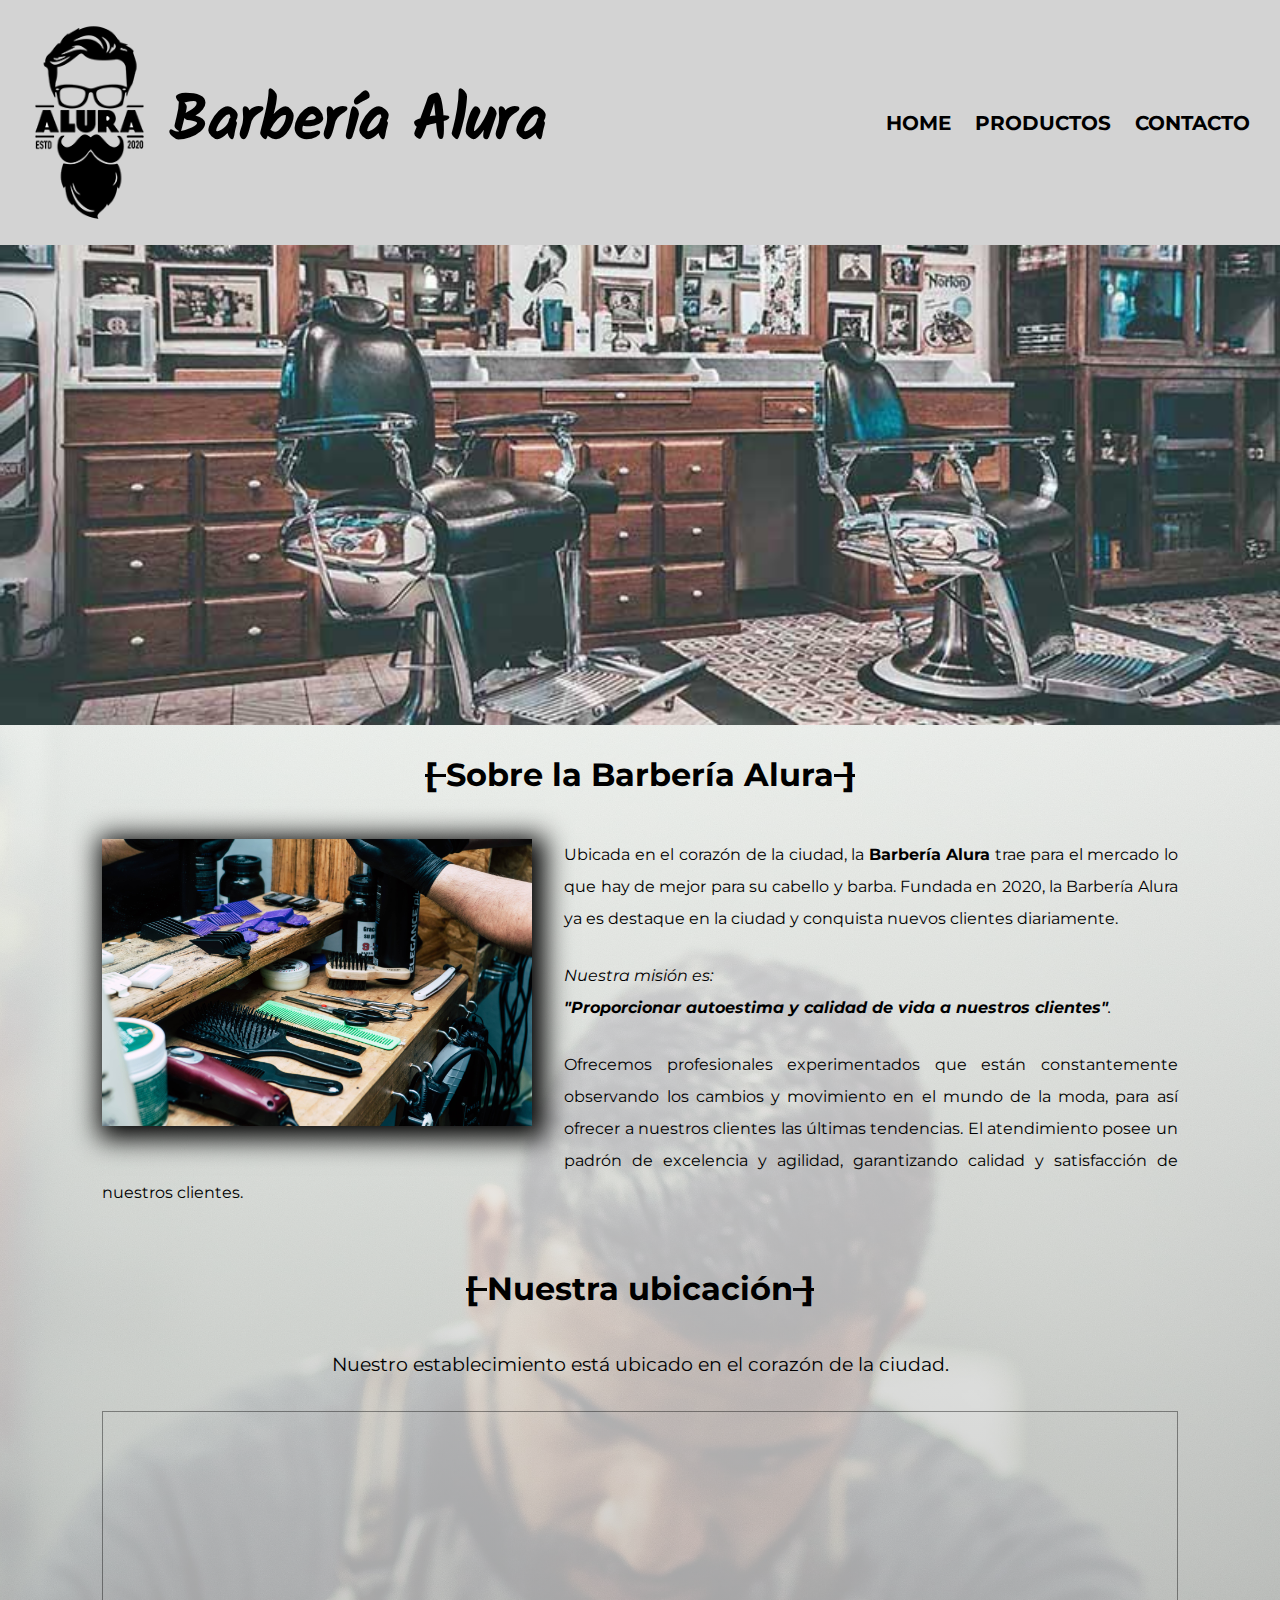
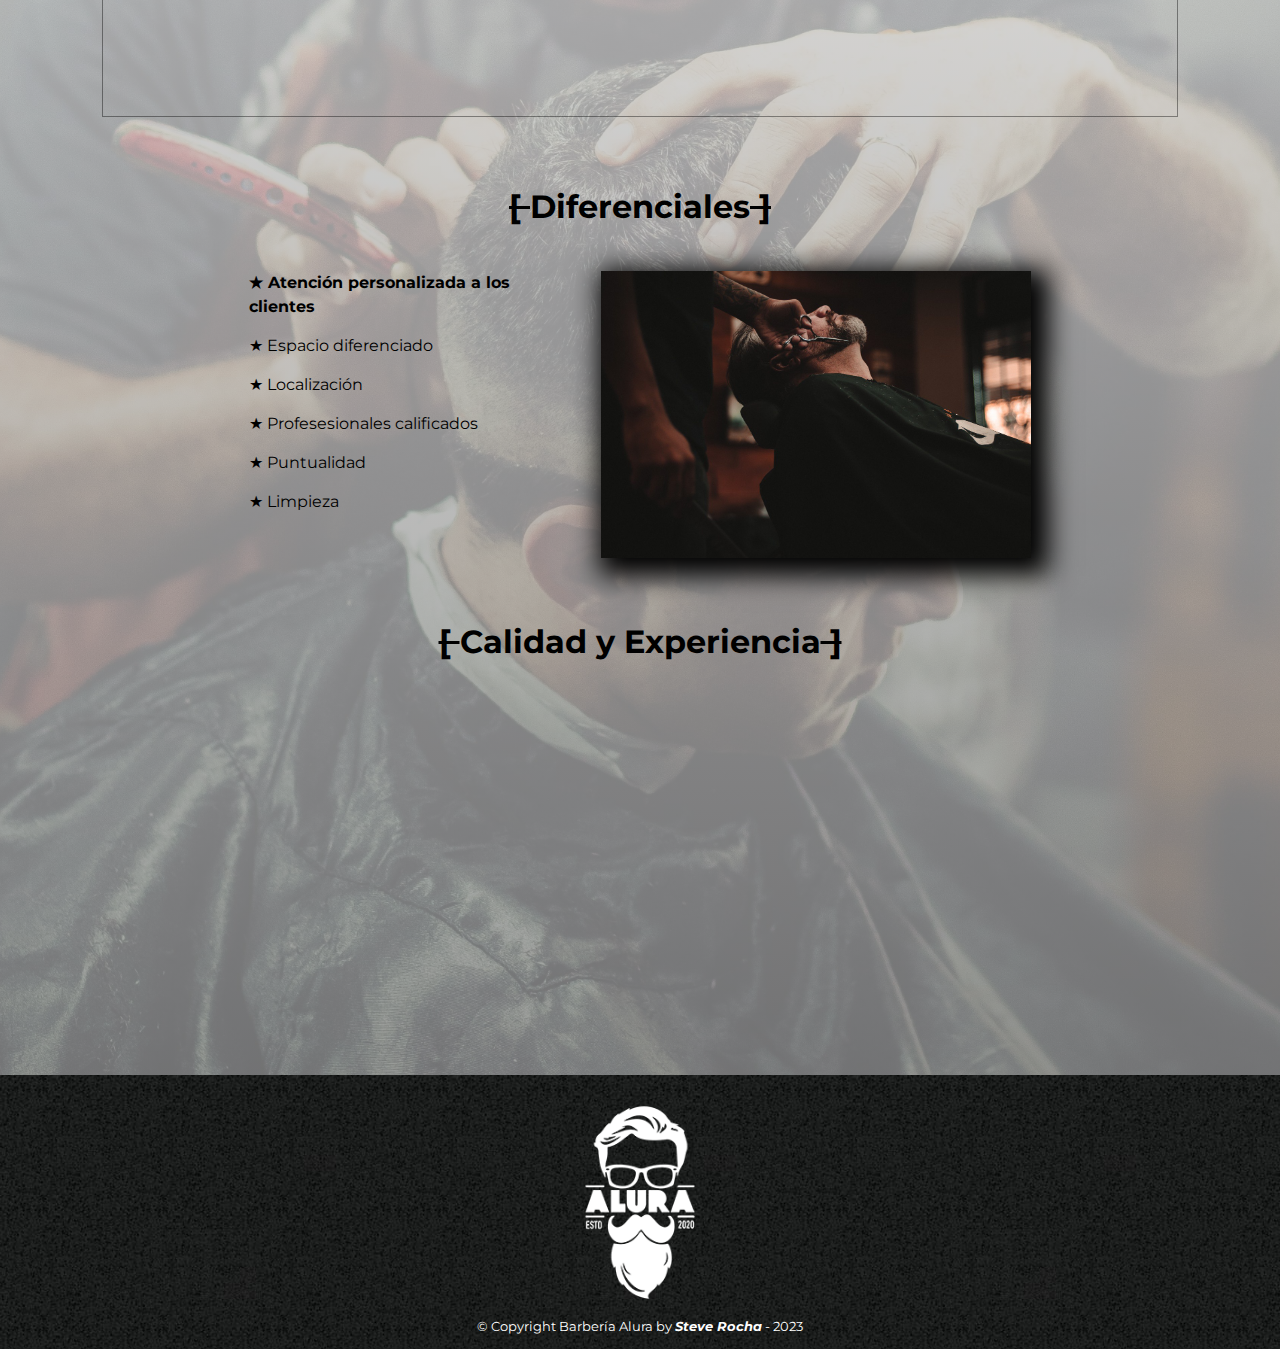
<file: index.html>
<!DOCTYPE html>
<html lang="en">
<head>
  <meta charset="UTF-8">
  <meta http-equiv="X-UA-Compatible" content="IE=edge">
  <meta name="viewport" content="width=device-width, initial-scale=1.0">
  <title>Barbería Alura</title>
  <!--Los elementos suben demasiado (posicion) con este archivo "reset.css". Comparar con margin: 0 -->
  <link rel="stylesheet" href="css/reset.css">
  <link rel="stylesheet" href="css/style.css">
  <link rel="preconnect" href="https://fonts.googleapis.com"><link rel="preconnect" href="https://fonts.gstatic.com" crossorigin><link href="https://fonts.googleapis.com/css2?family=IBM+Plex+Sans+Condensed:wght@500&family=Kalam:wght@700&family=Montserrat:wght@300&family=Pacifico&display=swap" rel="stylesheet">
</head>
<body>
  <header>
    <a class="logo">
      <img src="./assets/logo.png" alt="Logo Barbería Alura">
      <h1 class="company-name">Barbería Alura</h1>
    </a>
    <nav>
      <a href="index.html">Home</a>
      <a href="productos.html">Productos</a>
      <a href="contacto.html">Contacto</a>
    </nav> 
  </header>
  <main>
    <img class="banner" src="./assets/banner.jpg" alt="Banner de Barberia">
    <div class="back-img-home">
      <div class="home">
        <section class="principal">
          <h2 class="main-title">Sobre la Barbería Alura</h2>
          <div class="principal-content">
            <img class="utensils" src="./assets/backProducts.jpg" alt="Utensilios de un barbero">

            <p>Ubicada en el corazón de la ciudad, la <strong>Barbería Alura</strong> trae para el mercado lo que hay de mejor para su cabello y barba. Fundada en 2020, la Barbería Alura ya es destaque en la ciudad y conquista nuevos clientes diariamente.</p> 
            <p><em>Nuestra misión es: <br><strong>"Proporcionar autoestima y calidad de vida a nuestros clientes"</strong>.</em></p>
            <p>Ofrecemos profesionales experimentados que están constantemente observando los cambios y movimiento en el mundo de la moda, para así ofrecer a nuestros clientes las últimas tendencias. El atendimiento posee un padrón de excelencia y agilidad, garantizando calidad y satisfacción de nuestros clientes.</p>
          </div>
        </section>
        <section class="location">
          <h2 class="main-title">Nuestra ubicación</h2>
          <h3>Nuestro establecimiento está ubicado en el corazón de la ciudad.</h3>
          <div class="location-content">
            <iframe src="https://www.google.com/maps/embed?pb=!1m18!1m12!1m3!1d4507.934479214083!2d-77.03804883062251!3d-12.058559434924533!2m3!1f0!2f0!3f0!3m2!1i1024!2i768!4f13.1!3m3!1m2!1s0x0%3A0x3e12ff686b901453!2sReal%20Plaza%20Centro%20C%C3%ADvico!5e0!3m2!1ses!2spe!4v1671147885847!5m2!1ses!2spe" width="100%" height="300" style="border:0;" allowfullscreen="" loading="lazy" referrerpolicy="no-referrer-when-downgrade"></iframe>
          </div>
        </section>
        <section class="differentials">
          <h2 class="main-title">Diferenciales</h2>
          <div class="dif-content">
            <ul class="dif-list">
              <li class="items">Atención personalizada a los clientes</li>
              <li class="items">Espacio diferenciado</li>
              <li class="items">Localización</li>
              <li class="items">Profesesionales calificados</li>
              <li class="items">Puntualidad</li>
              <li class="items">Limpieza</li>
            </ul><img class="dif-img" src="./assets/diferenciales.jpg" alt="Lo que nos diferencia de los demás">
          </div>
        </section>
        <section class="qty-exp">
          <h2 class="main-title">Calidad y Experiencia</h2>
          <div class="video">
            <iframe width="100%" height="315" src="https://www.youtube.com/embed/wcVVXUV0YUY" title="YouTube video player" frameborder="0" allow="accelerometer; autoplay; clipboard-write; encrypted-media; gyroscope; picture-in-picture" allowfullscreen></iframe>
          </div>
        </section>
      </div>
    </div>
  </main>
  <footer>
    <img src="./assets/logo-blanco.png" alt="logo color blanco">
    <p class="copyright">&copy Copyright Barbería Alura by <em>Steve Rocha</em> - 2023</p>
  </footer>
</body>
</html>
</file>
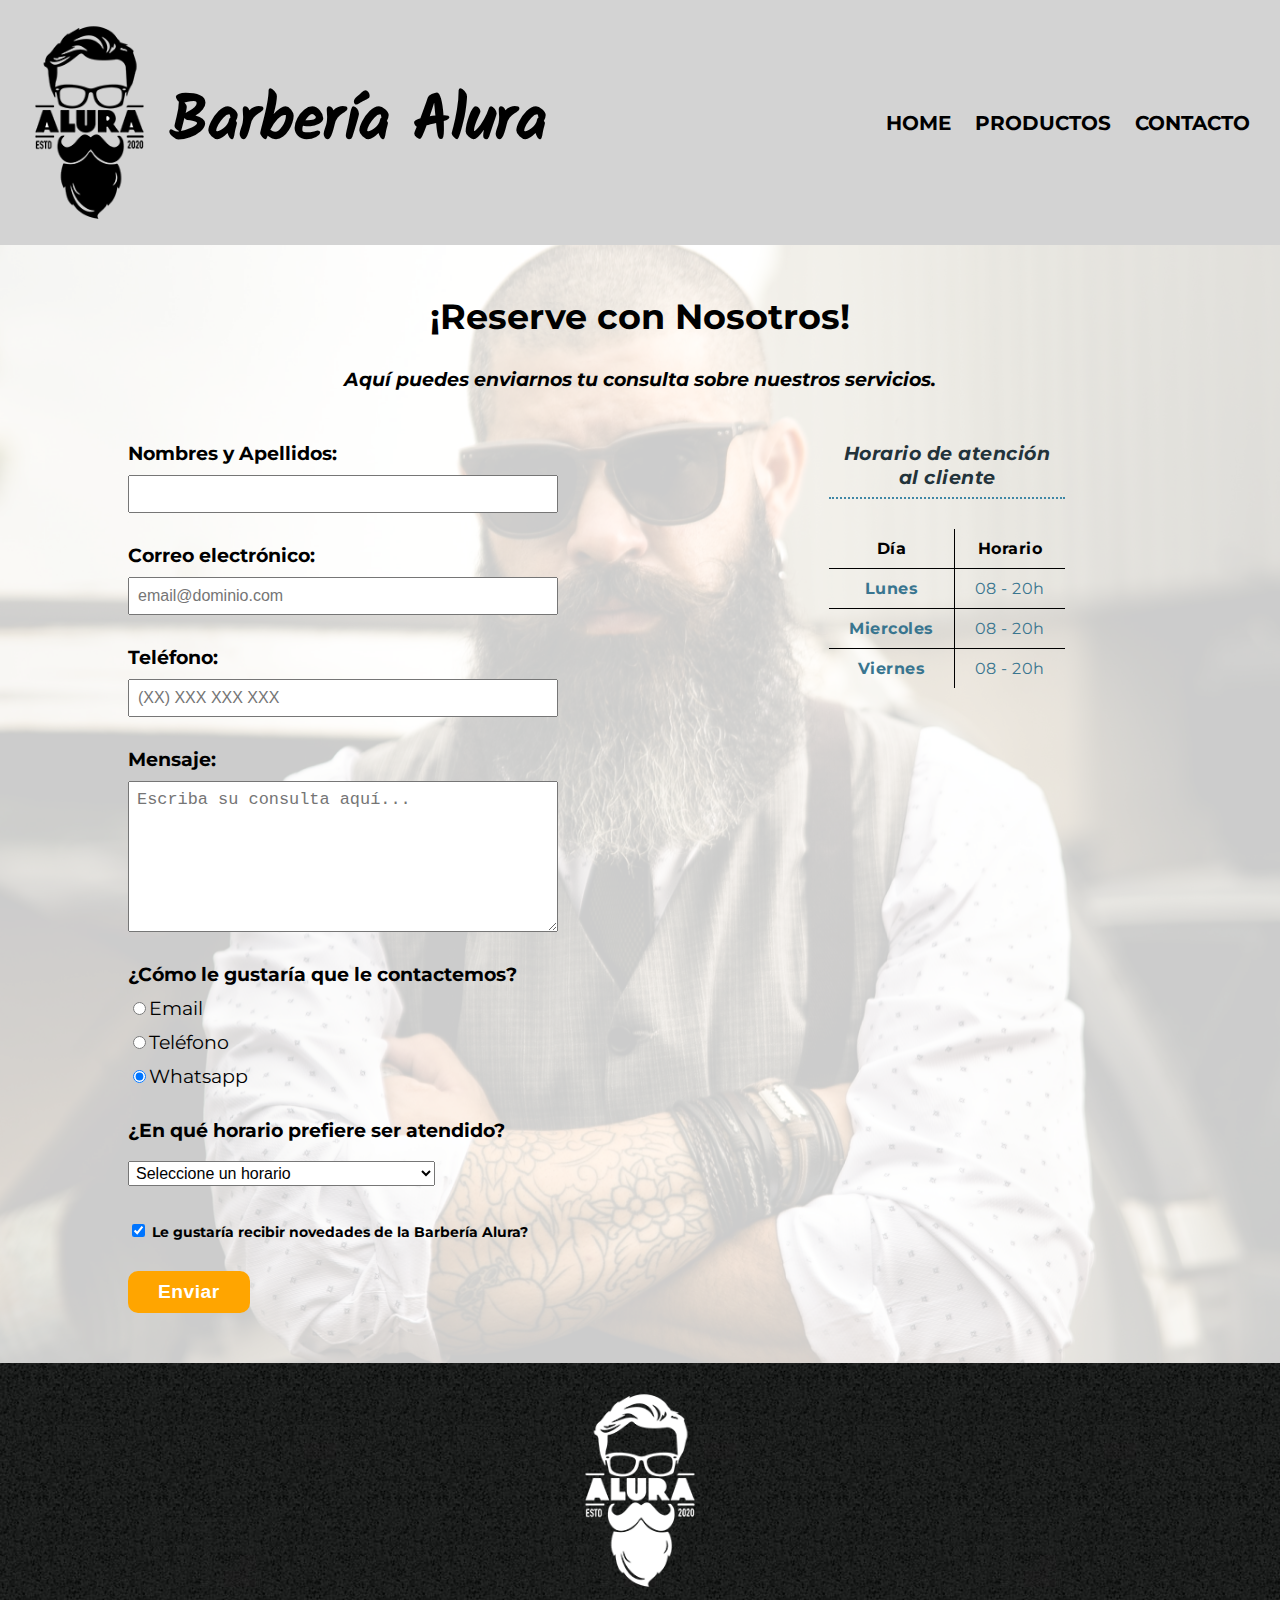
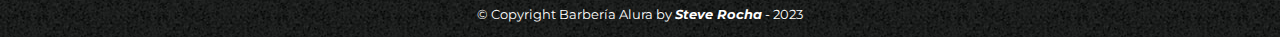
<file: contacto.html>
<!DOCTYPE html>
<html lang="en">
<head>
    <meta charset="UTF-8">
    <meta http-equiv="X-UA-Compatible" content="IE=edge">
    <meta name="viewport" content="width=device-width, initial-scale=1.0">
    <title>Contacto - Barbería Alura</title>
    <!--Los elementos suben demasiado (posicion) con este archivo "reset.css". Comparar con margin: 0 -->
    <link rel="stylesheet" href="css/reset.css">
    <link rel="stylesheet" href="css/style.css">
    <link rel="preconnect" href="https://fonts.googleapis.com"><link rel="preconnect" href="https://fonts.gstatic.com" crossorigin><link href="https://fonts.googleapis.com/css2?family=IBM+Plex+Sans+Condensed:wght@500&family=Kalam:wght@700&family=Montserrat:wght@300&family=Pacifico&display=swap" rel="stylesheet">
</head>
<body>
  <header>
    <a class="logo">
      <img src="./assets/logo.png" alt="Logo Barbería Alura">
      <h1 class="company-name">Barbería Alura</h1>
    </a>
    <nav>
      <a href="index.html">Home</a>
      <a href="productos.html">Productos</a>
      <a href="contacto.html">Contacto</a>
    </nav>
  </header>
  <main>
    <div class="back-img-contact">
      <div class="user-contact">
        <div class="informative">
          <h2 class="tit">¡Reserve con Nosotros!</h2>
          <h3 class="inf">Aquí puedes enviarnos tu consulta sobre nuestros servicios.</h3>
        </div>
        <div class="gnl-contact">
          <form class="gnl-contact-form">
            <div class="contact-details">
              <label for="names">Nombres y Apellidos:</label>
              <input class="textinput" id="names" type="text" required>
              <label for="e-mail">Correo electrónico:</label>
              <input class="textinput" id="e-mail" type="email" placeholder="email@dominio.com" required>
              <label for="phone">Teléfono:</label>
              <input class="textinput" id="phone" type="tel" placeholder="(XX) XXX XXX XXX" required>
              <label for="message">Mensaje:</label>
              <textarea class="textinput" id="message" rows="7" cols="60" placeholder="Escriba su consulta aquí..." required></textarea>
            </div>

            <fieldset class="to-contact">
              <legend>¿Cómo le gustaría que le contactemos?</legend>
              <label for="email"><input id="email" type="radio" name="contact" value="email">Email</label>
              <label for="call"><input id="call" type="radio" name="contact" value="telefono">Teléfono</label>
              <label for="app"><input id="app" type="radio" name="contact" value="whasapp" checked>Whatsapp</label>
            </fieldset>

            <fieldset class="to-schedule">
              <legend>¿En qué horario prefiere ser atendido?</legend>
              <select>
                <option value="">Seleccione un horario</option>
                <option value="manhana">Mañana</option>
                <option value="tarde">Tarde</option>
                <option value="noche">Noche</option>
              </select>
            </fieldset>

            <div class="marketing">
              <label for="news"><input id="news" type="checkbox" checked> Le gustaría recibir novedades de la Barbería Alura?</label>
            </div>

            <input class="send" type="submit" value="Enviar">
          </form>
          <div class="gnl-contact-schd">
            <table>
              <caption>Horario de atención al cliente</caption>
              <thead class="table-head">
                <tr>
                  <th scope="row">Día</th>
                  <th>Horario</th>
                </tr>
              </thead>
              <tbody>
                <tr>
                  <th scope="row">Lunes</th>
                  <td>08 - 20h</td>
                </tr>
                <tr>
                  <th scope="row">Miercoles</th>
                  <td>08 - 20h</td>
                </tr>
                <tr>
                  <th scope="row">Viernes</th>
                  <td>08 - 20h</td>
                </tr>
              </tbody>
            </table>
          </div>
        </div>
      </div>
    </div>
  </main>
  <footer>
    <img src="./assets/logo-blanco.png" alt="Logo de la Barbería Alura">
    <p class="copyright">&copy Copyright Barbería Alura by <em>Steve Rocha</em> - 2023</p>
  </footer>
</body>
</html>
</file>
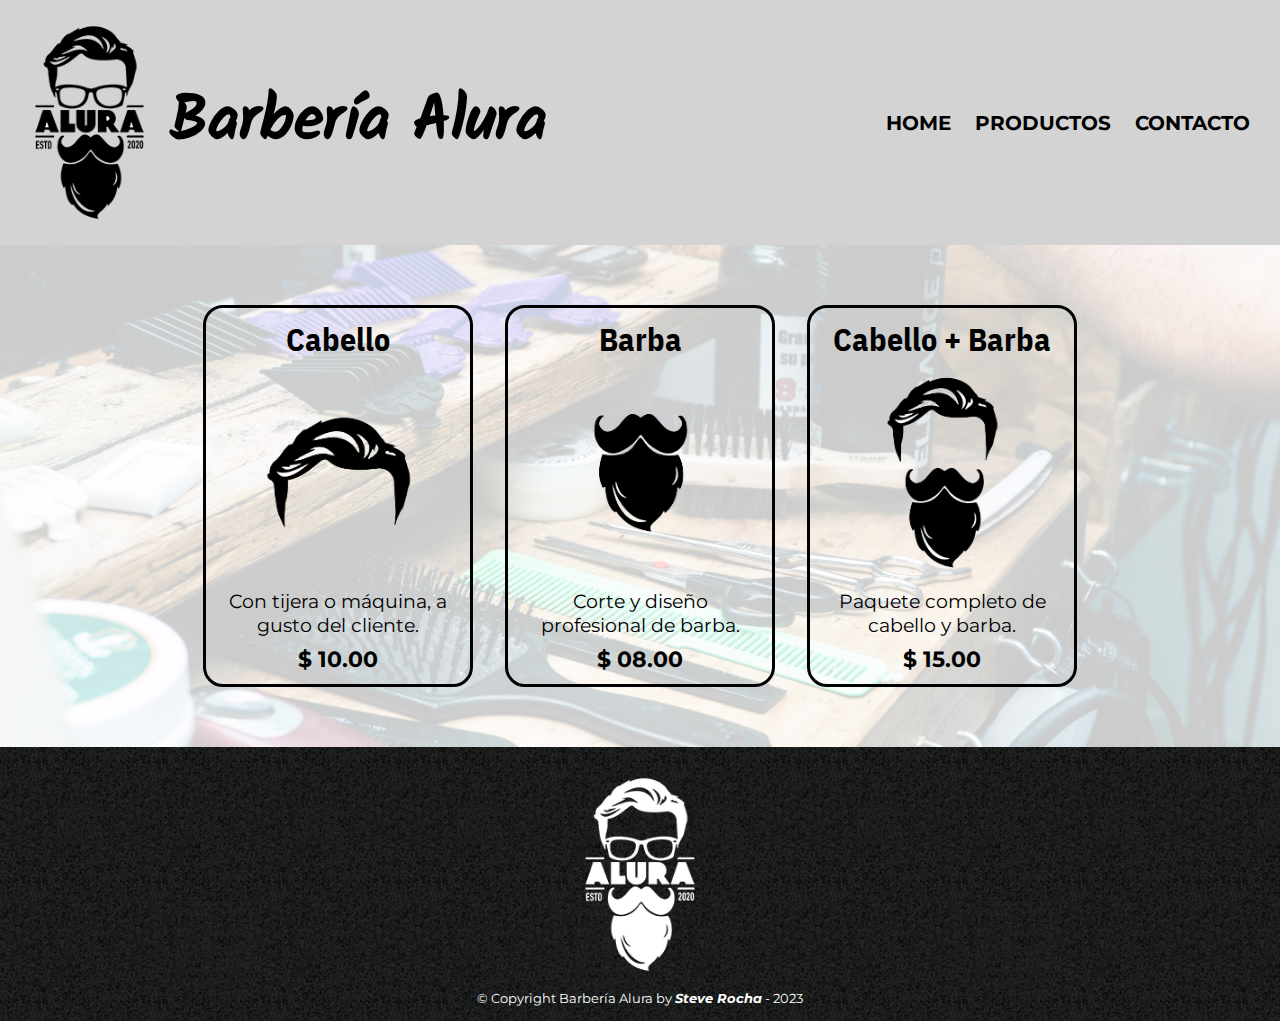
<file: productos.html>
<!DOCTYPE html>
<html lang="en">
<head>
    <meta charset="UTF-8">
    <meta http-equiv="X-UA-Compatible" content="IE=edge">
    <meta name="viewport" content="width=device-width, initial-scale=1.0">
    <title>Productos - Barbería Alura</title>
    <!--Los elementos suben demasiado (posicion) con este archivo "reset.css". Comparar con margin: 0 -->
    <link rel="stylesheet" href="css/reset.css">
    <link rel="stylesheet" href="css/style.css">
    <link rel="preconnect" href="https://fonts.googleapis.com"><link rel="preconnect" href="https://fonts.gstatic.com" crossorigin><link href="https://fonts.googleapis.com/css2?family=IBM+Plex+Sans+Condensed:wght@500&family=Kalam:wght@700&family=Montserrat:wght@300&family=Pacifico&display=swap" rel="stylesheet">
</head>
<body>
  <header>
    <a class="logo">
      <img src="./assets/logo.png" alt="Logo Barbería Alura">
      <h1 class="company-name">Barbería Alura</h1>
    </a>
    <nav>
      <a href="index.html">Home</a>
      <a href="productos.html">Productos</a>
      <a href="contacto.html">Contacto</a>
    </nav>
  </header>
  <main>
    <div class="back-img-products">
      <div class="offers">
        <section class="promotion">
          <h2 class="title">Cabello</h2>
          <img src="./assets/cabello-sin.png" alt="Cabello">
          <p class="description">Con tijera o máquina, a gusto del cliente.</p>
          <p class="price">$ 10.00</p>
        </section>
        <section class="promotion">
          <h2 class="title">Barba</h2>
          <img src="./assets/barbar-sin.png" alt="Barba">
          <p class="description">Corte y diseño profesional de barba.</p>
          <p class="price">$ 08.00</p>
        </section>
        <section class="promotion">
          <h2 class="title">Cabello + Barba</h2>
          <img src="./assets/cabello+barba-sin.png" alt="Cabello y Barba">
          <p class="description">Paquete completo de cabello y barba.</p>
          <p class="price">$ 15.00</p>
        </section>
      </div>
    </div>
  </main>
  <footer>
    <img src="./assets/logo-blanco.png" alt="logo color blanco">
    <p class="copyright">&copy Copyright Barbería Alura by <em>Steve Rocha</em> - 2023</p>
  </footer>
</body>
</html>
</file>
<file: css/style.css>
body{
    font-family: 'Montserrat', sans-serif;
}
/*CODIFICANDO ENCABEZADO DE PÁGINAS*/
header{
    display: flex;
    align-items: center;
    justify-content: space-between;
    background-color: lightgray;
    padding: 10px;
    /* min-height: 230px; */
}
header a{
    text-decoration: none;
}
header .logo{
    display: flex;
    align-items: center;
}
header .logo img{
    height: 225px;
}
header .logo .company-name{
    font-family: 'Kalam', cursive;
    font-size: 4em;
    letter-spacing: -2px;
    color: black;
}
header nav a{
    font-size: 1.25em;
    font-weight: bold;
    text-transform: uppercase;
    color: black;
    margin-right: 20px;
}
header nav a:hover{
    color: #c78c19;
}
@media screen and (max-width: 960px){
    header{
        flex-direction: column;
    }
    header .logo .company-name{
        text-align: center;
    }
    header nav{
        padding: 10px 0 5px;
    }
    header nav a{
        margin: 0 10px 0;
    }
}
@media screen and (max-width: 450px){
    header{
        font-size: calc(0.038 * 100vw);
    }
    header .logo img{
        height: calc(0.5 * 100vw);
    }
}
/*CODIFICACION PIE DE PAGINA DE LA WEB*/
footer{
    background-image: url(../assets/bg.jpg);
    text-align: center;
    padding: 15px;
}
footer img{
    height: 225px;
}
footer .copyright{
    color: white;
    font-size: 0.8em;
}
footer .copyright em{
    font-weight: bold;
}
@media screen and (max-width: 450px){
    footer img{
        height: calc(0.5 * 100vw);
    }
}

/*CODIFICACION DE LA PESTAÑA "PRODUCTOS"*/
.back-img-products{
    background-image: url(../assets/backProducts.jpg);
    background-size: cover;
    background-position: center;
}
.offers{
    display: flex;
    justify-content: center;
    padding: 60px;
    gap: 32px;
    background-color: rgba(255, 255, 255, 0.8);
}
.offers .promotion{
    width: 270px;
    height: 382px;
    text-align: center;
    padding: 10px;
    border: 3px solid black;
    border-radius: 20px;
}
.offers .promotion .title{
    font-family: 'IBM Plex Sans Condensed', sans-serif;
    font-size: 2em;
    font-weight: bold;
}
.offers .promotion img{
    width: 225px;
}
.offers .promotion .description{
    font-size: 1.2em;
}
.offers .promotion .price{
    font-size: 1.4em;
    font-weight: bold;
    padding: 8px 0;
}
.offers .promotion:hover{
    border-color: #c78c19;
    background-color: rgba(211, 211, 211, 0.7);
}
.offers .promotion:active{
    border-color: #088c19;
}
.offers .promotion:hover .title{
    font-size: 2.2em;
}
@media screen and (max-width: 940px){
    .offers{
        flex-wrap: wrap;
    }
}

/*CODIFICACION DE LA PESTAÑA "CONTACTOS"*/
.back-img-contact{
    background-image: url(../assets/backContact.jpg);
    background-size: cover;
    background-position: center;
}
.user-contact{
    /* width: 80%; */
    /* margin: 0 auto; */
    /*Alternativa: usar "padding" y el elemento tome el 100% de ancho, luego colocar un color de fondo con opacidad y usar el "background-image" como imagen de fondo para la decoración*/
    padding: 0 10%;
    background-color: rgba(255, 255, 255, 0.8);
}
.informative{
    padding: 50px 10px;
    text-align: center;
}
.informative .tit{
    font-size: 2.2em;
    font-weight: bold;
    margin-bottom: 30px;
}
.informative .inf{
    font-style: italic;
}
.gnl-contact{
    display: flex;
}
.gnl-contact-form{
    width: 60%;
    min-width: 328px;
}
.gnl-contact-form label, .gnl-contact-form fieldset legend{
    display: block;
    font-size: 1.2em;
    font-weight: bold;
    margin-bottom: 10px;
}
.gnl-contact-form .contact-details .textinput{
    display: block;
    font-size: 1em;
    padding: 8px;
    max-width: 70%;
    min-width: 375px;
    width: 70%;
    margin-bottom: 30px;
}
.gnl-contact-form .contact-details #message{
    font-size: 1.3em;
}
.gnl-contact-form .to-contact{
    margin-bottom: 20px;
}
.gnl-contact-form .to-contact label{
    font-weight: normal;
}
.gnl-contact-form .to-schedule{
    margin-bottom: 20px;
}
.gnl-contact-form .to-schedule legend{
    margin-bottom: 19px;
}
.gnl-contact-form .to-schedule select{
    font-size: 1em;
    padding: 2px 3px;
    width: 50%;
}
.gnl-contact-form .marketing{
    padding: 15px 0 0;
    margin-bottom: 30px;
}
.gnl-contact-form .marketing label{
    font-size: 0.9em;
}
.gnl-contact-form .send{
    font-size: 1.2em;
    font-weight: bold;
    letter-spacing: 0.5px;
    color: white;
    background-color: orange;
    padding: 10px 30px;
    border: none;
    border-radius: 10px;
    cursor: pointer;
    transition: background-color 0.6s ease;
    margin-bottom: 50px;
}
.gnl-contact-form .send:hover{
    background-color: rgb(233, 128, 0);
}
/*Estilizando la tabla.*/
.gnl-contact-schd{
    width: 40%;
    min-width: 280px;
}
table{
    letter-spacing: 0.5px;
    margin: 0 auto 50px;
}
table caption{
    font-size: 1.2em;
    font-weight: bold;
    font-style: italic;
    color: #23333a;
    caption-side: top;
    padding: 0 10px 8px;
    margin-bottom: 30px;
    border-bottom: 2px dotted #3f87a6;
}
th, td{
    padding: 10px 20px;
}
thead{
    font-weight: bold;
    border-bottom: 1px solid black;
}
thead tr{
    color: black;
}
th[scope="row"]{
    font-weight: bold;
    border-right: 1px solid black;
}
tr{
    border-bottom: 1px solid black;
    color: #39758f;
}
tbody tr:last-child{
    border-bottom: none;
}
@media screen and (max-width: 880px) {
    .gnl-contact{
        flex-wrap: wrap;
        justify-content: center;
    }
    .gnl-contact-form .contact-details .textinput{
        min-width: 100%;
    }
    .gnl-contact-form .to-schedule select{
        width: 100%;
    }
    .gnl-contact-form .send{
        display: block;
        margin: 0 auto 50px;
    }
}

/*CODIFICACION DE LA PESTAÑA "HOME"*/
.banner{
    width: 100%;
    /*Display de ambos elementos "img" y "div" deben ser iguales para eliminar el espacio entre ellos.*/
    display: block;
}
.back-img-home{
    background-image: url(../assets/backHome.jpg);
    background-repeat: no-repeat;
    background-size: cover;
    background-position: center;
}
.home{
    /* width: 85%; */
    /* margin: 0 auto; */
    padding: 0 8%;
    background: linear-gradient(rgba(254, 254, 254, 0.8), rgba(136, 136, 136, 0.8));
}
.main-title{
    text-align: center;
    font-size: 2em;
    font-weight: bold;
    margin: 0 0 45px;
    clear: left;
}
.main-title::before{
    content: "[ ";
    text-decoration: line-through;
}
.main-title::after{
    content: " ]";
    text-decoration: line-through;
}
/*SECCION PRINCIPAL*/
.principal{
    padding: 30px 0;
}
.principal .principal-content .utensils{
    max-width: 490px;
    min-width: 320px;
    width: 40%;
    float: left;
    margin: 0 32px 32px 0;
    box-shadow: 5px 5px 25px 8px black;
    transition: opacity 400ms;
}
.principal .principal-content .utensils:hover{
    opacity: 0.7;
}
.principal .principal-content p{
    line-height: 2em;
    margin: 0 0 25px;
    text-align: justify;
}
.principal .principal-content p:last-child{
    margin: 0;
}
/*SECCION UBICACION*/
.location{
    padding: 30px 0 40px;
}
.location h3{
    font-weight: normal;
    text-align: center;
    padding: 0 20px;
    margin: 0 0 35px;
}
.location .location-content{
    border: 1px solid rgba(0, 0, 0, 0.4);
}
/*SECCION DIFERENCIALES*/
.differentials{
    padding: 30px 0;
}
.differentials .dif-content{
    text-align: center;
}
.differentials .dif-content .dif-list{
    display : inline-block;
    margin-right: 30px;
    min-width: 260px;
    width: 30%;
    vertical-align: top;
    line-height: 1.5;
    text-align: start;
}
.differentials .dif-content .dif-list .items{
    margin-bottom: 15px;
}
.differentials .dif-content .dif-list .items:first-child{
    font-weight: bold;
}
.differentials .dif-content .dif-list .items::before{
    content: "★ ";
}
.differentials .dif-content .dif-img{
    min-width: 315px;
    width: 40%;
    box-shadow: 8px 8px 25px 10px black;
    transition: opacity 400ms;
}
.differentials .dif-content .dif-img:hover{
    opacity: 0.6;
}
/*SECCION CALIDAD Y EXPERIENCIA*/
.qty-exp{
    padding: 30px 0 50px;
}
.qty-exp .video{
    max-width: 560px;
    width: 75%;
    margin: 0 auto;
}
@media screen and (max-width:740px){
    .principal .principal-content .utensils{
        float: none;
        display: block;
        margin: 0 auto 32px;
    }
    .qty-exp .video{
        min-width: 100%;
    }
}
</file>
